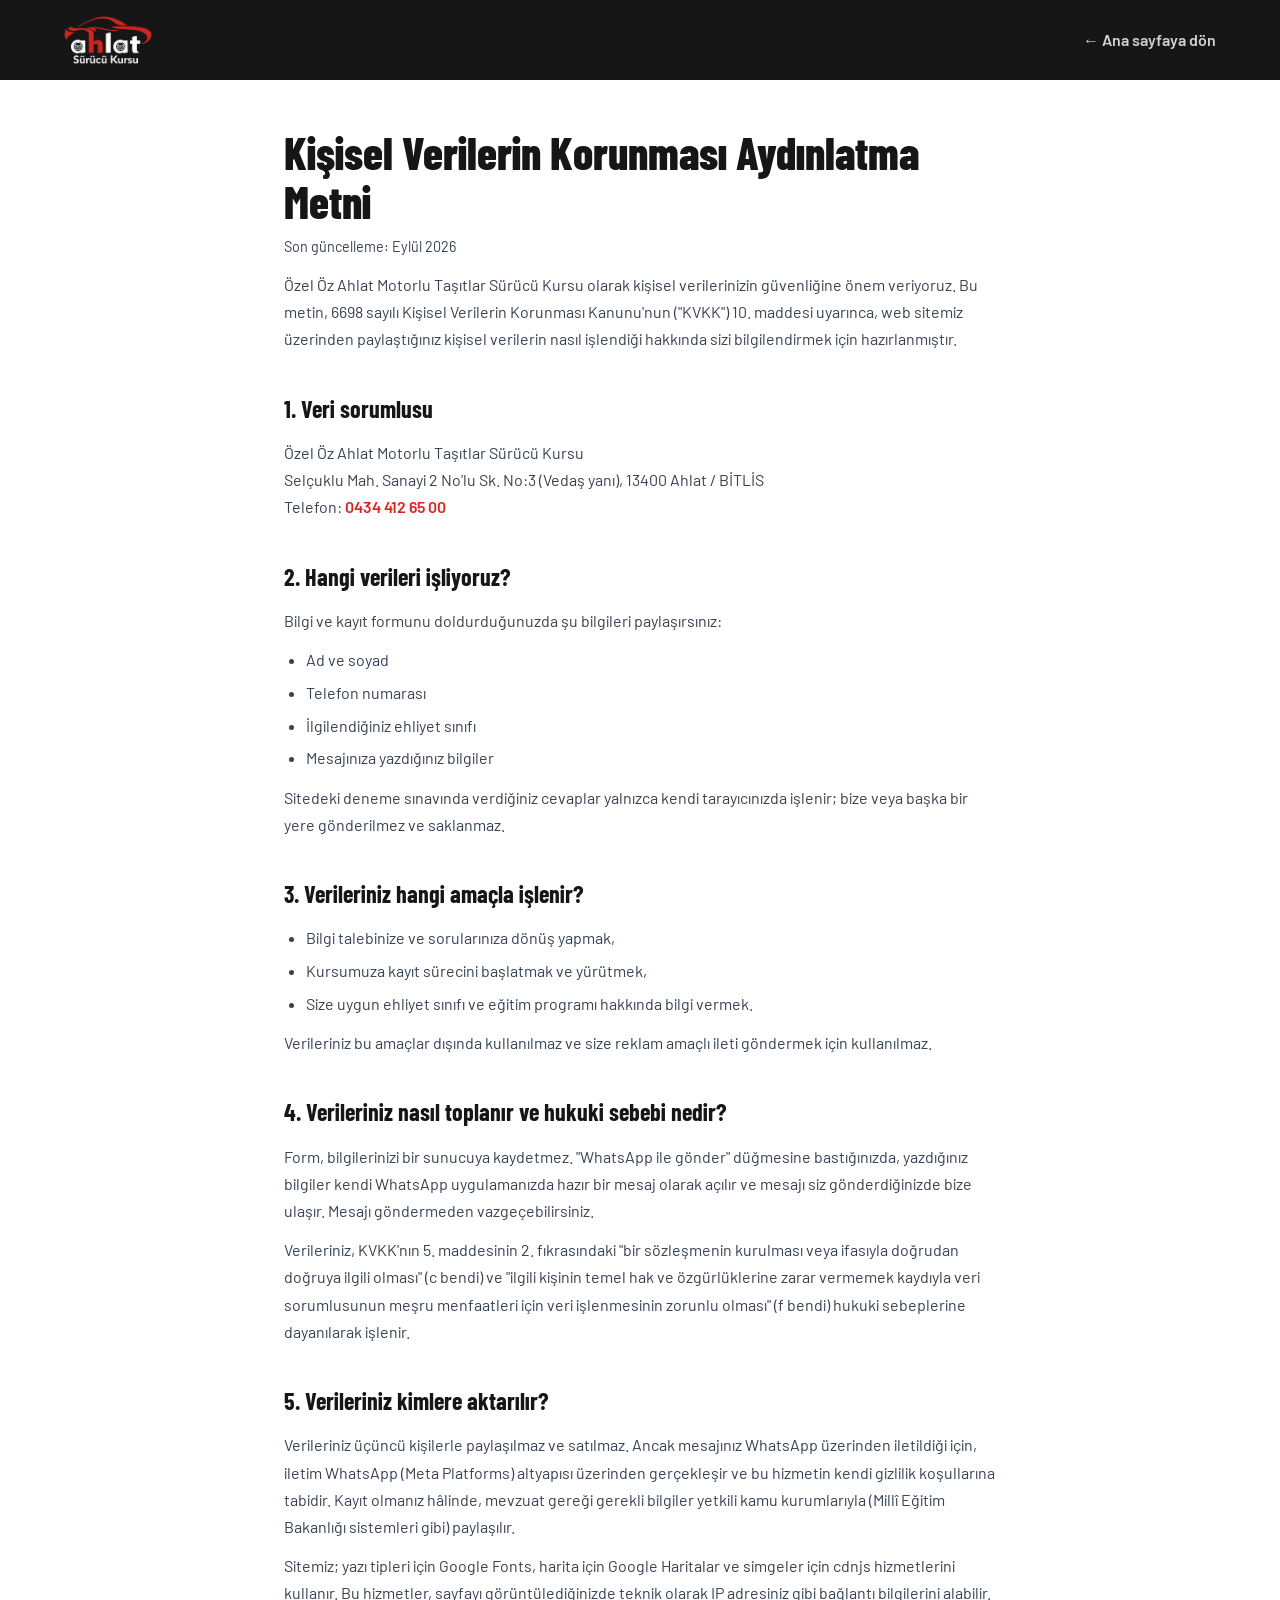
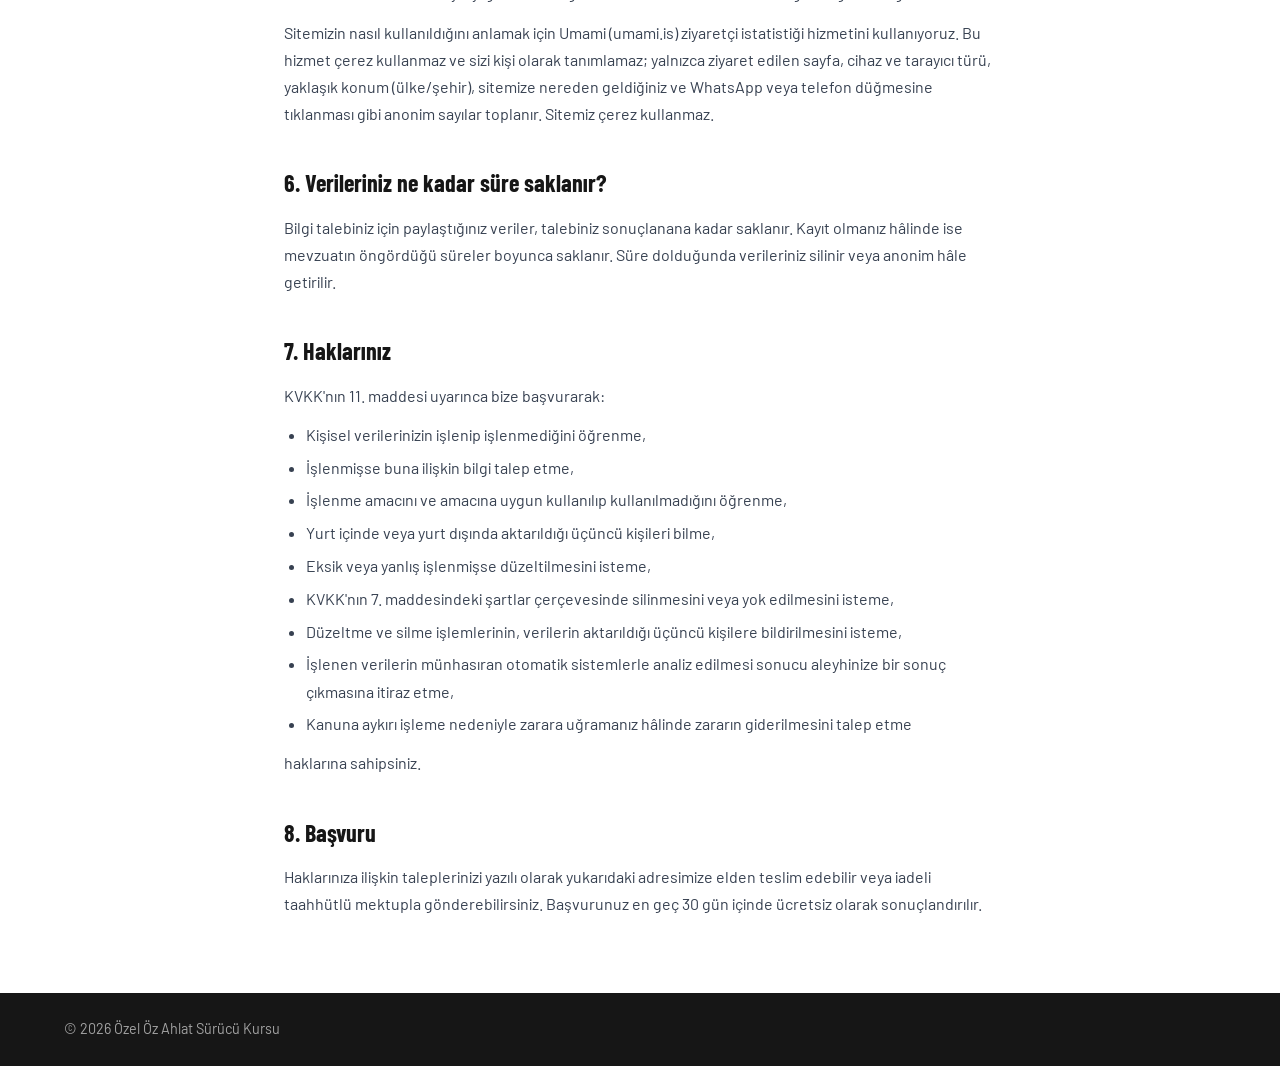
<file: gizlilik.html>
<!DOCTYPE html>
<html lang="tr">
<head>
  <meta charset="UTF-8">
  <meta name="viewport" content="width=device-width, initial-scale=1.0">
  <meta name="robots" content="noindex">
  <link rel="canonical" href="https://ozahlatsurucukursu.com/gizlilik.html">
  <title>KVKK Aydınlatma Metni | Özel Öz Ahlat Sürücü Kursu</title>
  <link rel="preconnect" href="https://fonts.googleapis.com">
  <link rel="preconnect" href="https://fonts.gstatic.com" crossorigin>
  <link href="https://fonts.googleapis.com/css2?family=Barlow+Condensed:wght@600;700;800&family=Barlow:wght@400;500;600;700&display=swap" rel="stylesheet">
  <link rel="stylesheet" href="css/style.css">
  <!-- Umami: çerezsiz ziyaretçi istatistiği; yalnızca canlı alan adında sayar -->
  <script defer src="https://cloud.umami.is/script.js" data-website-id="d7268919-b298-45bf-a15a-95220ce1ad86" data-domains="ozahlatsurucukursu.com"></script>
</head>
<body class="legal-page">

<header class="legal-header">
  <div class="container">
    <a href="index.html"><img src="images/logo-koyu.png" alt="Ahlat Sürücü Kursu" class="legal-logo" width="400" height="218"></a>
    <a href="index.html" class="legal-back">← Ana sayfaya dön</a>
  </div>
</header>

<main class="container legal">
  <h1>Kişisel Verilerin Korunması Aydınlatma Metni</h1>
  <p class="legal-updated">Son güncelleme: Eylül 2026</p>

  <p>
    Özel Öz Ahlat Motorlu Taşıtlar Sürücü Kursu olarak kişisel verilerinizin güvenliğine önem veriyoruz.
    Bu metin, 6698 sayılı Kişisel Verilerin Korunması Kanunu'nun ("KVKK") 10. maddesi uyarınca,
    web sitemiz üzerinden paylaştığınız kişisel verilerin nasıl işlendiği hakkında sizi bilgilendirmek için hazırlanmıştır.
  </p>

  <h2>1. Veri sorumlusu</h2>
  <p>
    Özel Öz Ahlat Motorlu Taşıtlar Sürücü Kursu<br>
    Selçuklu Mah. Sanayi 2 No'lu Sk. No:3 (Vedaş yanı), 13400 Ahlat / BİTLİS<br>
    Telefon: <a href="tel:+904344126500">0434 412 65 00</a>
  </p>

  <h2>2. Hangi verileri işliyoruz?</h2>
  <p>Bilgi ve kayıt formunu doldurduğunuzda şu bilgileri paylaşırsınız:</p>
  <ul>
    <li>Ad ve soyad</li>
    <li>Telefon numarası</li>
    <li>İlgilendiğiniz ehliyet sınıfı</li>
    <li>Mesajınıza yazdığınız bilgiler</li>
  </ul>
  <p>
    Sitedeki deneme sınavında verdiğiniz cevaplar yalnızca kendi tarayıcınızda işlenir; bize veya başka bir yere gönderilmez ve saklanmaz.
  </p>

  <h2>3. Verileriniz hangi amaçla işlenir?</h2>
  <ul>
    <li>Bilgi talebinize ve sorularınıza dönüş yapmak,</li>
    <li>Kursumuza kayıt sürecini başlatmak ve yürütmek,</li>
    <li>Size uygun ehliyet sınıfı ve eğitim programı hakkında bilgi vermek.</li>
  </ul>
  <p>Verileriniz bu amaçlar dışında kullanılmaz ve size reklam amaçlı ileti göndermek için kullanılmaz.</p>

  <h2>4. Verileriniz nasıl toplanır ve hukuki sebebi nedir?</h2>
  <p>
    Form, bilgilerinizi bir sunucuya kaydetmez. "WhatsApp ile gönder" düğmesine bastığınızda, yazdığınız bilgiler
    kendi WhatsApp uygulamanızda hazır bir mesaj olarak açılır ve mesajı siz gönderdiğinizde bize ulaşır.
    Mesajı göndermeden vazgeçebilirsiniz.
  </p>
  <p>
    Verileriniz, KVKK'nın 5. maddesinin 2. fıkrasındaki "bir sözleşmenin kurulması veya ifasıyla doğrudan doğruya ilgili olması"
    (c bendi) ve "ilgili kişinin temel hak ve özgürlüklerine zarar vermemek kaydıyla veri sorumlusunun meşru menfaatleri için
    veri işlenmesinin zorunlu olması" (f bendi) hukuki sebeplerine dayanılarak işlenir.
  </p>

  <h2>5. Verileriniz kimlere aktarılır?</h2>
  <p>
    Verileriniz üçüncü kişilerle paylaşılmaz ve satılmaz. Ancak mesajınız WhatsApp üzerinden iletildiği için,
    iletim WhatsApp (Meta Platforms) altyapısı üzerinden gerçekleşir ve bu hizmetin kendi gizlilik koşullarına tabidir.
    Kayıt olmanız hâlinde, mevzuat gereği gerekli bilgiler yetkili kamu kurumlarıyla (Millî Eğitim Bakanlığı sistemleri gibi) paylaşılır.
  </p>
  <p>
    Sitemiz; yazı tipleri için Google Fonts, harita için Google Haritalar ve simgeler için cdnjs hizmetlerini kullanır.
    Bu hizmetler, sayfayı görüntülediğinizde teknik olarak IP adresiniz gibi bağlantı bilgilerini alabilir.
  </p>
  <p>
    Sitemizin nasıl kullanıldığını anlamak için Umami (umami.is) ziyaretçi istatistiği hizmetini kullanıyoruz.
    Bu hizmet çerez kullanmaz ve sizi kişi olarak tanımlamaz; yalnızca ziyaret edilen sayfa, cihaz ve tarayıcı türü,
    yaklaşık konum (ülke/şehir), sitemize nereden geldiğiniz ve WhatsApp veya telefon düğmesine tıklanması gibi
    anonim sayılar toplanır. Sitemiz çerez kullanmaz.
  </p>

  <h2>6. Verileriniz ne kadar süre saklanır?</h2>
  <p>
    Bilgi talebiniz için paylaştığınız veriler, talebiniz sonuçlanana kadar saklanır. Kayıt olmanız hâlinde ise
    mevzuatın öngördüğü süreler boyunca saklanır. Süre dolduğunda verileriniz silinir veya anonim hâle getirilir.
  </p>

  <h2>7. Haklarınız</h2>
  <p>KVKK'nın 11. maddesi uyarınca bize başvurarak:</p>
  <ul>
    <li>Kişisel verilerinizin işlenip işlenmediğini öğrenme,</li>
    <li>İşlenmişse buna ilişkin bilgi talep etme,</li>
    <li>İşlenme amacını ve amacına uygun kullanılıp kullanılmadığını öğrenme,</li>
    <li>Yurt içinde veya yurt dışında aktarıldığı üçüncü kişileri bilme,</li>
    <li>Eksik veya yanlış işlenmişse düzeltilmesini isteme,</li>
    <li>KVKK'nın 7. maddesindeki şartlar çerçevesinde silinmesini veya yok edilmesini isteme,</li>
    <li>Düzeltme ve silme işlemlerinin, verilerin aktarıldığı üçüncü kişilere bildirilmesini isteme,</li>
    <li>İşlenen verilerin münhasıran otomatik sistemlerle analiz edilmesi sonucu aleyhinize bir sonuç çıkmasına itiraz etme,</li>
    <li>Kanuna aykırı işleme nedeniyle zarara uğramanız hâlinde zararın giderilmesini talep etme</li>
  </ul>
  <p>haklarına sahipsiniz.</p>

  <h2>8. Başvuru</h2>
  <p>
    Haklarınıza ilişkin taleplerinizi yazılı olarak yukarıdaki adresimize elden teslim edebilir veya iadeli taahhütlü
    mektupla gönderebilirsiniz. Başvurunuz en geç 30 gün içinde ücretsiz olarak sonuçlandırılır.
  </p>
</main>

<footer class="legal-footer">
  <div class="container">© <span id="year">2026</span> Özel Öz Ahlat Sürücü Kursu</div>
</footer>
<script>document.getElementById('year').textContent = new Date().getFullYear();</script>
</body>
</html>
</file>
<file: css/style.css>
/* =============================================
   ÖZEL ÖZ AHLAT SÜRÜCÜ KURSU – Ana Stil
   ============================================= */

/* ---------- Değişkenler & Reset ---------- */
*, *::before, *::after { box-sizing: border-box; margin: 0; padding: 0; }

:root {
  --primary:       #1A1A1A;
  --primary-dark:  #000000;
  --primary-light: #3A3A3A;
  --secondary:     #D7261E;
  --secondary-dark:#B01D16;
  --secondary-light:#FF6B5E;
  --accent:        #C62828;
  --dark:          #161616;
  --gray:          #374151;
  --gray-mid:      #6B7280;
  --gray-light:    #D1D5DB;
  --bg:            #F8FAFC;
  --bg-alt:        #F3F1EE;
  --white:         #FFFFFF;
  --success:       #16A34A;
  --danger:        #DC2626;
  --warning:       #CA8A04;

  --shadow-sm: 0 1px 3px rgba(0,0,0,.12);
  --shadow:    0 4px 16px rgba(0,0,0,.10);
  --shadow-lg: 0 12px 40px rgba(0,0,0,.16);
  --radius:    8px;
  --radius-lg: 10px;
  --transition: 0.3s ease;
  --font-head: 'Barlow Condensed', sans-serif;
  --font-body: 'Barlow', sans-serif;
}

html { scroll-behavior: smooth; }

body {
  font-family: var(--font-body);
  color: var(--gray);
  background: var(--white);
  line-height: 1.7;
  overflow-x: hidden;
}

img { max-width: 100%; display: block; }
a  { text-decoration: none; color: inherit; }
button { cursor: pointer; border: none; background: none; font-family: inherit; }
ul { list-style: none; }

/* ---------- Yardımcılar ---------- */
.container { max-width: 1200px; margin: 0 auto; padding: 0 1.5rem; }
.section    { padding: 90px 0; }
.section-alt { background: var(--bg-alt); }

.section-header {
  display: grid; grid-template-columns: 1fr 1fr; gap: 1rem 3rem; align-items: end;
  padding-bottom: 1.25rem; margin-bottom: 3rem;
  border-bottom: 1px solid var(--gray-light);
}
.section-title {
  font-family: var(--font-head);
  font-size: clamp(2.1rem, 3.6vw, 3rem);
  font-weight: 800;
  color: var(--dark);
  line-height: 1.15;
}
.section-desc { color: var(--gray-mid); max-width: 460px; }
.process-section .section-header,
.exam-section .section-header { border-bottom-color: rgba(255,255,255,.12); }
.about-text .section-header { display: block; border: 0; padding: 0; }

.btn {
  display: inline-flex; align-items: center; gap: .5rem;
  padding: .85rem 2rem; border-radius: 6px;
  font-weight: 700; font-size: 1rem;
  transition: var(--transition);
}
.btn-primary {
  background: var(--primary); color: var(--white);
}
.btn-primary:hover { background: var(--primary-light); }

.btn-secondary {
  background: var(--secondary); color: var(--white);
}
.btn-secondary:hover { background: var(--secondary-dark); }

.btn-outline {
  background: transparent; color: var(--white);
  border: 2px solid rgba(255,255,255,.6);
}
.btn-outline:hover { background: rgba(255,255,255,.1); border-color: var(--white); }

.btn-danger { background: var(--danger); color: var(--white); }
.btn-danger:hover { background: #b91c1c; }
.btn-success { background: var(--success); color: var(--white); }
.btn-success:hover { background: #15803d; }

/* ============================================================
   NAVBAR
   ============================================================ */
.navbar {
  position: fixed; top: 0; left: 0; right: 0; z-index: 1000;
  padding: 1.1rem 0;
  transition: background .35s ease, box-shadow .35s ease, padding .35s ease;
}
.navbar.scrolled {
  background: var(--dark);
  box-shadow: 0 2px 20px rgba(0,0,0,.3);
  padding: .7rem 0;
}
.nav-inner {
  display: flex; align-items: center; justify-content: space-between; gap: 1.5rem;
}
.nav-logo { display: flex; align-items: center; gap: .75rem; }
.nav-logo-img {
  height: 52px;
  width: auto;
  display: block;
  filter: drop-shadow(0 2px 8px rgba(0,0,0,.4));
  transition: var(--transition);
}
.nav-logo:hover .nav-logo-img { transform: scale(1.04); }

.nav-menu {
  display: flex; align-items: center; gap: .25rem;
  flex: 1; justify-content: center;
}
.nav-link {
  color: rgba(255,255,255,.8); font-weight: 600; font-size: .9rem;
  padding: .5rem .85rem; border-radius: 8px;
  transition: var(--transition);
}
.nav-link:hover, .nav-link.active {
  color: var(--white);
  background: rgba(215,38,30,.15);
}
.nav-link.active { color: var(--secondary-light); }

.nav-actions { display: flex; align-items: center; gap: .75rem; }
.nav-phone {
  display: flex; align-items: center; gap: .5rem;
  background: var(--secondary); color: var(--white);
  padding: .55rem 1.2rem; border-radius: 6px;
  font-weight: 700; font-size: .9rem;
  transition: var(--transition);
}
.nav-phone:hover { background: var(--secondary-dark); }

/* Hamburger */
.hamburger {
  display: none; flex-direction: column; gap: 5px;
  width: 40px; height: 40px;
  align-items: center; justify-content: center;
  border-radius: 8px; background: rgba(255,255,255,.1);
  transition: var(--transition);
}
.hamburger span {
  display: block; width: 22px; height: 2px;
  background: var(--white); border-radius: 2px;
  transition: var(--transition);
}
.hamburger.open span:nth-child(1) { transform: rotate(45deg) translate(5px,5px); }
.hamburger.open span:nth-child(2) { opacity: 0; }
.hamburger.open span:nth-child(3) { transform: rotate(-45deg) translate(5px,-5px); }

/* ============================================================
   HERO
   ============================================================ */
.hero {
  position: relative; min-height: 100vh;
  display: flex; align-items: flex-end;
  padding: 8rem 0 5rem;
  background:
    linear-gradient(90deg, rgba(0,0,0,.82) 0%, rgba(0,0,0,.55) 45%, rgba(0,0,0,.1) 100%),
    url('../images/araba-sinav.png') center 40% / cover no-repeat;
  background-color: var(--dark);
}

.hero-content { position: relative; max-width: 760px; }

.hero-kicker {
  color: rgba(255,255,255,.75);
  font-size: .9rem; font-weight: 700;
  margin-bottom: 1rem;
  padding-left: .85rem;
  border-left: 3px solid var(--secondary);
}

.hero-title {
  font-family: var(--font-head);
  font-size: clamp(2.8rem, 6vw, 4.6rem);
  font-weight: 800; color: var(--white);
  line-height: 1.02; margin-bottom: 1.25rem;
}

.hero-desc {
  color: rgba(255,255,255,.8);
  font-size: 1.1rem; max-width: 500px;
  margin-bottom: 2rem;
}

.hero-classes { color: var(--white); font-weight: 700; margin: -1rem 0 2rem; }
.hero-actions { display: flex; flex-wrap: wrap; gap: 1rem; }
.hero-actions .btn-secondary { font-size: 1.1rem; }


/* ============================================================
   HAKKIMIZDA
   ============================================================ */
.about-grid {
  display: grid; grid-template-columns: 1fr 1fr; gap: 4rem; align-items: center;
}
.about-visual { position: relative; }
.about-img-wrap {
  border-radius: var(--radius-lg); overflow: hidden;
  aspect-ratio: 4/3;
}
.about-real-img {
  width: 100%; height: 100%;
  object-fit: cover;
  display: block;
  transition: transform .5s ease;
}

/* Görsel yüklenemediğinde fallback arka plan */
.about-img-fallback {
  background: linear-gradient(135deg, var(--primary) 0%, var(--primary-dark) 100%);
  display: flex; align-items: center; justify-content: center;
}
.about-img-fallback::after {
  content: '🏫';
  font-size: 6rem;
  opacity: .4;
}

/* Logo fallback stilleri */
.nav-logo-icon {
  width: 42px; height: 42px;
  background: var(--secondary); border-radius: 10px;
  display: flex; align-items: center; justify-content: center;
  font-size: 1.3rem; flex-shrink: 0;
}
.nav-logo-text { display: flex; flex-direction: column; }
.nav-logo-name { font-family: var(--font-head); font-weight: 800; font-size: .95rem; color: var(--white); line-height: 1.1; }
.nav-logo-sub  { font-size: .7rem; color: var(--secondary); font-weight: 600; letter-spacing: 1px; }

.footer-logo-icon { width: 44px; height: 44px; background: var(--secondary); border-radius: 10px; display: flex; align-items: center; justify-content: center; font-size: 1.3rem; }
.footer-brand-name { font-family: var(--font-head); font-weight: 800; font-size: 1.1rem; color: var(--white); }
.footer-brand-sub  { font-size: .7rem; color: var(--secondary-light); }
.about-badge-float {
  position: absolute; bottom: 1.5rem; right: -1.5rem;
  background: var(--secondary);
  padding: 1rem 1.5rem; border-radius: var(--radius);
  box-shadow: var(--shadow-lg);
  text-align: center;
}
.about-badge-num  { font-family: var(--font-head); font-size: 2.4rem; line-height: 1; font-weight: 900; color: var(--white); }
.about-badge-text { font-size: .8rem; font-weight: 700; color: var(--white); }

.about-text p { color: var(--gray-mid); margin-bottom: 1.25rem; }

.about-features { display: flex; flex-direction: column; gap: .75rem; margin: 1.5rem 0 2rem; }
.about-feature {
  display: flex; align-items: center; gap: .75rem;
  font-weight: 600; color: var(--dark);
}
.about-feature i { color: var(--secondary); font-size: 1.1rem; }

/* ============================================================
   EHLİYET SINIFLARI
   ============================================================ */
.class-cards { display: grid; grid-template-columns: repeat(4, 1fr); gap: 1.25rem; }
.class-card {
  display: flex; flex-direction: column;
  background: var(--white); border: 1px solid var(--gray-light);
  border-radius: var(--radius); padding: 1.5rem;
}
.class-card .class-code { align-self: flex-start; margin-bottom: 1rem; }
.class-card-title { font-family: var(--font-head); font-weight: 800; font-size: 1.5rem; color: var(--dark); line-height: 1.1; }
.class-card-sub { color: var(--secondary); font-weight: 700; margin-bottom: .6rem; }
.class-card-desc { color: var(--gray-mid); font-size: .95rem; }
.section-cta { margin-top: 2rem; }
.class-code {
  display: inline-block; min-width: 3.2rem; text-align: center;
  font-family: var(--font-head); font-weight: 800; font-size: 1.6rem; line-height: 1;
  color: var(--white); background: var(--dark);
  padding: .35rem .6rem; border-radius: 4px;
}

/* ============================================================
   SÜREÇ ADIMLARI
   ============================================================ */
.process-section { background: var(--dark); }
.process-section .section-title { color: var(--white); }
.process-section .section-desc  { color: rgba(255,255,255,.55); }

.process-list {
  list-style: none; counter-reset: step;
  display: grid; grid-template-columns: repeat(3, 1fr); gap: 2.5rem 3rem;
}
.process-list li { counter-increment: step; }
.process-list li::before {
  content: counter(step, decimal-leading-zero);
  display: block; margin-bottom: .5rem;
  font-family: var(--font-head); font-weight: 800; font-size: 2.6rem; line-height: 1;
  color: var(--secondary-light);
}
.process-list h3 { font-family: var(--font-head); font-weight: 700; font-size: 1.35rem; color: var(--white); margin-bottom: .3rem; }
.process-list p  { color: rgba(255,255,255,.6); font-size: .95rem; }

/* ============================================================
   NEDEN BİZ
   ============================================================ */
.reasons-lead { font-size: 1.15rem; font-weight: 600; color: var(--dark); max-width: 760px; margin: -1.25rem 0 1.75rem; }
.reasons { display: grid; grid-template-columns: repeat(3, 1fr); gap: 0 3rem; }
.reason { padding: 1.5rem 0; border-top: 1px solid var(--gray-light); }
.reason h4 { font-family: var(--font-head); font-weight: 700; font-size: 1.35rem; color: var(--dark); margin-bottom: .35rem; }
.reason p  { color: var(--gray-mid); font-size: .95rem; }

/* ============================================================
   SINAV BÖLÜMÜ
   ============================================================ */
.exam-section { background: var(--dark); }
.exam-section .section-title { color: var(--white); }
.exam-section .section-desc  { color: rgba(255,255,255,.5); }

/* Sınav Ana Sayfası */
.exam-start {
  display: grid; grid-template-columns: 1.4fr auto auto; gap: 2.5rem; align-items: center;
  padding: 2rem 2.25rem; margin-bottom: 2rem;
  border: 1px solid rgba(255,255,255,.14); border-radius: var(--radius-lg);
}
.exam-start-title { font-family: var(--font-head); font-weight: 800; font-size: 1.8rem; color: var(--white); margin-bottom: .25rem; }
.exam-start-desc  { color: rgba(255,255,255,.6); font-size: .95rem; max-width: 420px; }
.exam-facts { display: flex; gap: 2rem; }
.exam-facts dt { font-size: .75rem; font-weight: 700; letter-spacing: 1px; text-transform: uppercase; color: rgba(255,255,255,.5); }
.exam-facts dd { font-family: var(--font-head); font-weight: 800; font-size: 1.9rem; color: var(--white); line-height: 1.1; }

/* Ehlio uygulama kutusu */
.app-promo {
  display: grid; grid-template-columns: 1fr 240px; gap: 3rem; align-items: center;
  padding: 2.5rem 2.25rem 0; overflow: hidden;
  background: #0f1e46; border-radius: var(--radius-lg);
}
.app-promo-text { padding-bottom: 2.5rem; }
.app-promo-brand { display: flex; align-items: center; gap: .75rem; margin-bottom: 1rem; }
.app-promo-brand img { width: 48px; height: 48px; border-radius: 12px; }
.app-promo-brand span { font-family: var(--font-head); font-weight: 800; font-size: 1.5rem; color: var(--white); }
.app-promo-title { font-family: var(--font-head); font-weight: 800; font-size: clamp(1.7rem, 3vw, 2.3rem); color: var(--white); line-height: 1.1; margin-bottom: 1rem; }
.app-promo-p { color: rgba(255,255,255,.78); margin-bottom: .75rem; }
.app-promo-chips { display: flex; flex-wrap: wrap; gap: .5rem; margin: 1.25rem 0 1.5rem; }
.app-promo-chips li {
  font-size: .85rem; font-weight: 700; color: var(--white);
  padding: .35rem .8rem; border: 1px solid rgba(255,255,255,.25); border-radius: 999px;
}
.app-promo-shot { width: 100%; height: auto; align-self: end; border-radius: 12px 12px 0 0; }

/* Quiz Arayüzü */
#exam-quiz { display: none; }

.quiz-header {
  display: flex; justify-content: space-between; align-items: center;
  background: rgba(255,255,255,.05); border-radius: var(--radius-lg);
  padding: 1rem 1.5rem; margin-bottom: 1.5rem; flex-wrap: wrap; gap: 1rem;
}
.quiz-meta { display: flex; align-items: center; gap: 1rem; flex-wrap: wrap; }
#exam-category-tag {
  background: rgba(215,38,30,.2); color: var(--secondary-light);
  font-size: .8rem; font-weight: 700; padding: .3rem .75rem; border-radius: 50px;
}
#exam-question-num { color: rgba(255,255,255,.7); font-size: .9rem; font-weight: 600; }

#timer-row { display: flex; align-items: center; gap: .5rem; }
.exam-timer {
  font-family: var(--font-head); font-size: 1.5rem; font-weight: 800;
  color: var(--white); background: rgba(255,255,255,.08);
  padding: .35rem 1rem; border-radius: 10px;
  min-width: 90px; text-align: center;
  transition: color .3s, background .3s;
}
.exam-timer.warning { color: var(--warning); background: rgba(202,138,4,.15); }
.exam-timer.danger  { color: var(--danger);  background: rgba(220,38,38,.2); animation: pulse 1s infinite; }
@keyframes pulse { 0%,100%{opacity:1} 50%{opacity:.6} }

.progress-wrap {
  height: 6px; background: rgba(255,255,255,.1);
  border-radius: 3px; overflow: hidden; margin-bottom: 2rem;
}
#exam-progress-bar {
  height: 100%; background: var(--secondary);
  border-radius: 3px; transition: width .4s ease;
}

.quiz-body {
  background: rgba(255,255,255,.04);
  border: 1px solid rgba(255,255,255,.08);
  border-radius: var(--radius-lg);
  padding: 2.5rem; margin-bottom: 1.5rem;
}
.exam-question-img {
  display: block; max-width: 220px; max-height: 260px; width: auto; height: auto;
  margin: 0 0 1.5rem; padding: .75rem; background: var(--white); border-radius: var(--radius);
}
.exam-question-img.is-scene {
  max-width: 640px; max-height: none; width: 100%; padding: 0; background: none;
}
.exam-question-video {
  display: block; width: 100%; max-width: 640px; aspect-ratio: 16 / 9;
  margin: 0 0 1.5rem; background: #000; border-radius: var(--radius);
}
#exam-question-text {
  font-family: var(--font-body); font-size: 1.25rem; font-weight: 600;
  color: var(--white); line-height: 1.5; margin-bottom: 2rem;
}
#exam-options { display: flex; flex-direction: column; gap: .75rem; }

.exam-option {
  display: flex; align-items: center; gap: 1rem;
  background: rgba(255,255,255,.05);
  border: 1.5px solid rgba(255,255,255,.1);
  color: rgba(255,255,255,.85); width: 100%;
  padding: .9rem 1.25rem; border-radius: var(--radius);
  font-size: 1rem; text-align: left;
  transition: var(--transition);
}
.exam-option:hover:not(:disabled) { background: rgba(255,255,255,.1); border-color: rgba(255,255,255,.35); color: var(--white); }
.exam-option.selected { background: rgba(215,38,30,.22); border-color: var(--secondary-light); color: var(--white); }
.exam-option.correct  { background: rgba(22,163,74,.25); border-color: #16a34a; color: #4ade80; }
.exam-option.wrong    { background: rgba(220,38,38,.25);  border-color: #dc2626; color: #f87171; }

.opt-letter {
  width: 32px; height: 32px; flex-shrink: 0;
  background: rgba(255,255,255,.08); border-radius: 8px;
  display: flex; align-items: center; justify-content: center;
  font-family: var(--font-head); font-weight: 800; font-size: .9rem;
}
.exam-option.correct .opt-letter { background: #16a34a; color: #fff; }
.exam-option.wrong   .opt-letter { background: #dc2626; color: #fff; }
.exam-option.selected .opt-letter { background: var(--secondary); color: #fff; }

#exam-explanation {
  display: none;
  background: rgba(215,38,30,.1); border: 1px solid rgba(215,38,30,.3);
  color: rgba(255,255,255,.8); border-radius: var(--radius);
  padding: 1rem 1.25rem; margin-top: 1.25rem; font-size: .92rem;
}

.quiz-footer {
  display: flex; justify-content: space-between; align-items: center; gap: 1rem;
}
#btn-prev, #btn-next {
  padding: .75rem 1.75rem; border-radius: 6px;
  font-weight: 700; font-size: .95rem;
  transition: var(--transition);
}
#btn-prev { background: rgba(255,255,255,.1); color: var(--white); }
#btn-prev:hover:not(:disabled) { background: rgba(255,255,255,.2); }
#btn-prev:disabled { opacity: .4; cursor: not-allowed; }
#btn-next { background: var(--secondary); color: var(--white); }
#btn-next:hover { background: var(--secondary-dark); }
#btn-next.finish-btn { background: var(--success); color: var(--white); }
#btn-cancel-exam {
  color: rgba(255,255,255,.4); font-size: .85rem;
  transition: var(--transition);
}
#btn-cancel-exam:hover { color: var(--danger); }

/* Sonuç Sayfası */
#exam-results { display: none; }

.results-card {
  background: rgba(255,255,255,.04);
  border: 1px solid rgba(255,255,255,.08);
  border-radius: var(--radius-lg); padding: 3rem 2rem;
  text-align: center; max-width: 700px; margin: 0 auto;
}
.score-circle-wrap { display: flex; justify-content: center; margin-bottom: 2rem; }
#score-circle {
  --pct: 0; --color: #22c55e;
  width: 160px; height: 160px;
  border-radius: 50%;
  background: radial-gradient(closest-side, #202020 82%, transparent 83%), conic-gradient(var(--color) calc(var(--pct) * 1%), rgba(255,255,255,.1) 0%);
  display: flex; flex-direction: column; align-items: center; justify-content: center;
  box-shadow: 0 0 0 8px rgba(255,255,255,.04);
}
#result-score { font-family: var(--font-head); font-size: 2.2rem; font-weight: 900; color: var(--white); }
#result-pct   { font-family: var(--font-head); font-size: 1rem; font-weight: 700; color: rgba(255,255,255,.5); }

.result-badge {
  display: inline-block; padding: .5rem 2rem; border-radius: 50px;
  font-family: var(--font-head); font-weight: 800; font-size: 1rem;
  margin-bottom: 1.5rem;
}
.result-badge.pass { background: rgba(22,163,74,.2); color: #4ade80; border: 1px solid #16a34a; }
.result-badge.fail { background: rgba(220,38,38,.2);  color: #f87171; border: 1px solid #dc2626; }

.result-meta {
  display: flex; justify-content: center; gap: 2rem; flex-wrap: wrap;
  margin-bottom: 2rem; color: rgba(255,255,255,.5); font-size: .9rem;
}
.result-meta span { display: flex; align-items: center; gap: .4rem; }

.result-categories-title {
  font-family: var(--font-head); font-weight: 700; color: rgba(255,255,255,.7);
  margin-bottom: 1rem; text-align: left;
}
.result-cat-item {
  display: grid; grid-template-columns: 1fr 2fr auto;
  align-items: center; gap: .75rem; margin-bottom: .75rem;
}
.result-cat-name  { color: rgba(255,255,255,.7); font-size: .88rem; text-align: left; }
.result-cat-bar-wrap { height: 8px; background: rgba(255,255,255,.1); border-radius: 4px; overflow: hidden; }
.result-cat-bar   { height: 100%; border-radius: 4px; transition: width .8s ease; }
.result-cat-score { color: rgba(255,255,255,.5); font-size: .8rem; white-space: nowrap; }

.results-app { color: rgba(255,255,255,.65); font-size: .95rem; margin-top: 2rem; }
.results-app a { color: var(--secondary-light); font-weight: 700; text-decoration: underline; }
.results-actions { display: flex; justify-content: center; gap: 1rem; flex-wrap: wrap; margin-top: 2rem; }
#btn-retry     { background: var(--secondary); color: var(--white); padding: .85rem 2rem; border-radius: 6px; font-weight: 700; transition: var(--transition); }
#btn-retry:hover { background: var(--secondary-dark); }
#btn-back-menu { background: rgba(255,255,255,.1); color: var(--white); padding: .85rem 2rem; border-radius: 6px; font-weight: 700; transition: var(--transition); }
#btn-back-menu:hover { background: rgba(255,255,255,.2); }

/* ============================================================
   GALERİ
   ============================================================ */
.gallery-grid {
  display: grid;
  grid-template-columns: repeat(3, 1fr);
  grid-template-rows: auto;
  gap: 1rem;
}
.gallery-item {
  border-radius: var(--radius);
  overflow: hidden;
  cursor: pointer;
  position: relative;
  aspect-ratio: 4/3;
  background: var(--dark);
  transition: transform .35s ease, box-shadow .35s ease;
}
.gallery-item:nth-child(1) { grid-column: span 2; aspect-ratio: 16/9; }
.gallery-item:nth-child(4) { grid-column: span 2; aspect-ratio: 16/9; }

.gallery-img {
  width: 100%; height: 100%;
  object-fit: cover; display: block;
  transition: transform .5s ease, filter .35s ease;
}
.gallery-item:hover .gallery-img { filter: brightness(1.08); }

.gallery-caption {
  position: absolute; bottom: 0; left: 0; right: 0;
  background: linear-gradient(transparent, rgba(0,0,0,.75));
  color: var(--white); padding: 2.5rem 1rem .85rem;
  font-weight: 600; font-size: .9rem; opacity: 0;
  transition: opacity .35s ease;
}
.gallery-item:hover .gallery-caption { opacity: 1; }

/* Lightbox */
#lightbox-overlay {
  display: none; position: fixed; inset: 0; z-index: 9999;
  background: rgba(0,0,0,.92);
  align-items: center; justify-content: center;
  flex-direction: column; gap: 1rem;
}
#lightbox-overlay.active { display: flex; }
#lightbox-close {
  position: absolute; top: 1.5rem; right: 1.5rem;
  width: 44px; height: 44px;
  background: rgba(255,255,255,.1); border-radius: 50%;
  display: flex; align-items: center; justify-content: center;
  color: var(--white); font-size: 1.3rem;
  transition: var(--transition);
}
#lightbox-close:hover { background: var(--danger); }
#lightbox-img { max-width: 90vw; max-height: 80vh; border-radius: var(--radius); }
.lightbox-nav {
  position: absolute; top: 50%; transform: translateY(-50%);
  width: 48px; height: 48px; border-radius: 50%;
  background: rgba(255,255,255,.12); color: var(--white); font-size: 1.2rem;
  display: flex; align-items: center; justify-content: center;
}
.lightbox-nav:hover { background: rgba(255,255,255,.25); }
#lightbox-prev { left: 1rem; }
#lightbox-next { right: 1rem; }
#lightbox-caption { color: rgba(255,255,255,.7); font-size: .9rem; }

/* ============================================================
   YORUMLAR
   ============================================================ */
.reviews-link { display: inline-block; margin-top: .4rem; padding: .3rem 0; font-weight: 700; color: var(--secondary); }
.reviews-link:hover { color: var(--secondary-dark); }
.reviews { display: grid; grid-template-columns: repeat(4, 1fr); gap: 1.25rem; }
.review {
  display: flex; flex-direction: column; margin: 0;
  padding: 1.5rem; background: var(--white);
  border: 1px solid var(--gray-light); border-top: 3px solid var(--secondary);
  border-radius: var(--radius);
}
.review-stars { color: var(--secondary); letter-spacing: 2px; margin-bottom: .75rem; }
.review blockquote { margin: 0 0 1.25rem; color: var(--dark); font-size: 1.02rem; line-height: 1.6; flex: 1; }
.review figcaption { display: flex; flex-direction: column; font-size: .9rem; }
.review figcaption strong { color: var(--dark); }
.review figcaption span { color: var(--gray-mid); font-size: .82rem; }

/* ============================================================
   KAYIT ÇAĞRISI + EVRAKLAR
   ============================================================ */
.cta-section { background: var(--secondary); color: var(--white); }
.cta-grid { display: grid; grid-template-columns: 1.2fr 1fr; gap: 3rem; align-items: center; }
.cta-text .section-title { color: var(--white); margin-bottom: 1rem; }
.cta-text p { color: rgba(255,255,255,.9); margin-bottom: .9rem; max-width: 560px; }
.cta-actions { display: flex; flex-wrap: wrap; gap: 1rem; margin-top: 1.5rem; }
.btn-light { background: var(--white); color: var(--secondary-dark); }
.btn-light:hover { background: #f3f3f3; }
.cta-section .btn-outline { border-color: rgba(255,255,255,.85); }
.docs-card { background: var(--white); color: var(--dark); border-radius: var(--radius-lg); padding: 2rem; }
.docs-title { font-family: var(--font-head); font-weight: 800; font-size: 1.6rem; line-height: 1.1; margin-bottom: 1.25rem; }
.docs-list { display: grid; gap: .25rem; margin-bottom: 1.25rem; }
.docs-list li {
  display: flex; align-items: center; gap: .9rem;
  padding: .8rem 0; border-bottom: 1px solid var(--gray-light);
  font-weight: 600; font-size: 1.05rem;
}
.docs-list li:last-child { border-bottom: 0; }
.docs-list i {
  width: 40px; height: 40px; flex-shrink: 0; border-radius: 8px;
  display: flex; align-items: center; justify-content: center;
  background: rgba(215,38,30,.1); color: var(--secondary);
}
.docs-note { color: var(--gray-mid); font-size: .88rem; line-height: 1.6; }
.process-list p a { color: var(--secondary-light); text-decoration: underline; }

/* ============================================================
   SSS
   ============================================================ */
.faq-list { max-width: 800px; margin: 0 auto; display: flex; flex-direction: column; gap: .75rem; }
.faq-item {
  background: var(--white); border-radius: var(--radius);
  border: 1px solid var(--gray-light); overflow: hidden;
  transition: var(--transition);
}
.faq-item.open { border-color: var(--primary); }
.faq-question {
  display: flex; justify-content: space-between; align-items: center;
  padding: 1.25rem 1.5rem; width: 100%;
  font-weight: 700; color: var(--dark); text-align: left;
  gap: 1rem; transition: var(--transition);
}
.faq-question:hover { color: var(--primary); }
.faq-item.open .faq-question { color: var(--primary); }
.faq-icon { font-size: 1.2rem; color: var(--gray-mid); flex-shrink: 0; transition: var(--transition); }
.faq-item.open .faq-icon { transform: rotate(45deg); color: var(--primary); }
.faq-answer { max-height: 0; overflow: hidden; transition: max-height .4s ease; }
.faq-answer-inner { padding: 0 1.5rem 1.25rem; color: var(--gray-mid); line-height: 1.7; }

/* ============================================================
   İLETİŞİM
   ============================================================ */
.contact-grid { display: grid; grid-template-columns: 1fr 1fr; gap: 3rem; }

.contact-info { display: flex; flex-direction: column; gap: 2rem; }
.contact-card {
  display: flex; gap: 1.25rem; align-items: flex-start;
}
.contact-icon {
  width: 52px; height: 52px; flex-shrink: 0;
  background: rgba(26,26,26,.08);
  border-radius: 14px;
  display: flex; align-items: center; justify-content: center;
  font-size: 1.3rem; color: var(--primary);
}
.contact-label { font-size: .8rem; font-weight: 700; color: var(--gray-mid); text-transform: uppercase; letter-spacing: 1px; margin-bottom: .3rem; }
.contact-value { font-weight: 700; color: var(--dark); font-size: 1rem; }
.contact-value a { color: var(--primary); transition: var(--transition); }
.contact-value a:hover { color: var(--secondary); }

.social-links { display: flex; gap: .75rem; margin-top: .5rem; }
.social-link {
  width: 40px; height: 40px; border-radius: 10px;
  background: rgba(26,26,26,.08);
  display: flex; align-items: center; justify-content: center;
  color: var(--primary); font-size: 1.1rem;
  transition: var(--transition);
}
.social-link:hover { background: var(--primary); color: var(--white); }

.map-wrap {
  border-radius: var(--radius-lg); overflow: hidden;
  box-shadow: var(--shadow); margin-top: 1.5rem;
  border: 1px solid var(--gray-light);
}
.map-wrap iframe { display: block; }
.contact-actions { display: flex; flex-wrap: wrap; gap: .75rem; margin-top: 1rem; }
.map-link {
  display: inline-flex; align-items: center; gap: .5rem;
  margin-top: .75rem; padding: .5rem 0;
  font-weight: 700; color: var(--secondary);
}
.map-link:hover { color: var(--secondary-dark); }

/* Form */
.contact-form-card {
  background: var(--white); border-radius: var(--radius-lg);
  padding: 2.5rem; box-shadow: var(--shadow); border: 1px solid var(--gray-light);
}
.form-title { font-family: var(--font-head); font-weight: 800; font-size: 1.4rem; color: var(--dark); margin-bottom: 1.75rem; }
.form-group { margin-bottom: 1.25rem; }
.form-label { display: block; font-weight: 600; color: var(--dark); margin-bottom: .5rem; font-size: .9rem; }
.form-input, .form-select, .form-textarea {
  width: 100%; padding: .85rem 1rem;
  border: 1.5px solid var(--gray-light); border-radius: var(--radius);
  font-family: inherit; font-size: 1rem; color: var(--dark);
  background: var(--bg);
  transition: border-color .3s;
}
.form-input:focus, .form-select:focus, .form-textarea:focus {
  outline: none; border-color: var(--primary);
  background: var(--white);
}
.form-textarea { resize: vertical; min-height: 110px; }
.form-row { display: grid; grid-template-columns: 1fr 1fr; gap: 1rem; }

.form-intro { color: var(--gray-mid); font-size: .95rem; margin: -1rem 0 1.5rem; }
#form-error {
  display: none;
  background: rgba(220,38,38,.08); border: 1px solid var(--danger);
  color: #b91c1c; border-radius: var(--radius);
  padding: .85rem 1.1rem; margin-bottom: 1rem; font-weight: 600;
}
.form-input.invalid { border-color: var(--danger); }
.form-kvkk { color: var(--gray-mid); font-size: .85rem; margin-top: 1rem; line-height: 1.6; }
.form-kvkk a { color: var(--dark); font-weight: 700; text-decoration: underline; }
@keyframes slideIn { from { opacity:0; transform:translateY(-10px); } to { opacity:1; transform:none; } }

/* ============================================================
   FOOTER
   ============================================================ */
.footer {
  background: var(--dark); color: rgba(255,255,255,.6);
  padding: 4rem 0 0;
}
.footer-grid {
  display: grid; grid-template-columns: 2fr 1fr 1fr 1fr; gap: 3rem;
  padding-bottom: 3rem;
}
.footer-logo-wrap { margin-bottom: 1rem; }
.footer-logo-img {
  height: 64px; width: auto;
}
.footer-name { font-family: var(--font-head); font-weight: 700; font-size: 1.2rem; color: var(--white); margin-bottom: .4rem; }
.footer-tagline { font-size: .85rem; font-weight: 700; color: rgba(255,255,255,.8); line-height: 1.7; margin-bottom: 1.25rem; }
.footer-about { font-size: .9rem; line-height: 1.8; margin-bottom: 1.5rem; }
.footer-social { display: flex; gap: .6rem; }
.footer-social a {
  width: 38px; height: 38px; border-radius: 10px;
  background: rgba(255,255,255,.06);
  display: flex; align-items: center; justify-content: center;
  color: rgba(255,255,255,.6); font-size: 1rem;
  transition: var(--transition);
}
.footer-social a:hover { background: var(--secondary); color: var(--white); }

.footer-col h4 {
  font-family: var(--font-head); font-weight: 700; color: var(--white);
  margin-bottom: 1.25rem; font-size: .95rem;
}
.footer-links { display: flex; flex-direction: column; gap: .6rem; }
.footer-links a {
  color: rgba(255,255,255,.55); font-size: .9rem;
  transition: var(--transition);
  display: flex; align-items: center; gap: .4rem;
}
.footer-links a:hover { color: var(--secondary-light); }
.footer-links a::before { content: '›'; }

.footer-contact-list { display: flex; flex-direction: column; gap: .75rem; }
.footer-contact-item {
  display: flex; gap: .6rem; font-size: .88rem; align-items: flex-start;
}
.footer-contact-item i { color: var(--secondary-light); margin-top: 2px; flex-shrink: 0; }

.footer-bottom {
  border-top: 1px solid rgba(255,255,255,.06);
  padding: 1.5rem 0;
  display: flex; justify-content: space-between; align-items: center;
  flex-wrap: wrap; gap: 1rem;
  font-size: .85rem;
}
.footer-bottom-links { display: flex; gap: 1.5rem; }
.footer-bottom-links a:hover { color: var(--secondary-light); }

/* ============================================================
   YARDIMCI ELEMENTLER
   ============================================================ */
/* WhatsApp butonu */
.whatsapp-float {
  position: fixed; bottom: 2rem; right: 1.5rem; z-index: 900;
  width: 56px; height: 56px; border-radius: 50%;
  background: #25D366;
  display: flex; align-items: center; justify-content: center;
  color: var(--white); font-size: 1.6rem;
  box-shadow: 0 4px 16px rgba(37,211,102,.4);
  transition: var(--transition);
}
.whatsapp-float:hover { transform: scale(1.1); box-shadow: 0 8px 24px rgba(37,211,102,.5); }
.whatsapp-tooltip {
  position: absolute; right: 70px; top: 50%; transform: translateY(-50%);
  background: var(--dark); color: var(--white);
  padding: .4rem .85rem; border-radius: 6px;
  font-size: .82rem; white-space: nowrap; font-weight: 600;
  opacity: 0; transition: var(--transition); pointer-events: none;
}
.whatsapp-float:hover .whatsapp-tooltip { opacity: 1; }

/* Yukarı git */
#back-to-top {
  position: fixed; bottom: 5.5rem; right: 1.5rem; z-index: 900;
  width: 44px; height: 44px; border-radius: 50%;
  background: var(--primary); color: var(--white);
  display: flex; align-items: center; justify-content: center;
  font-size: 1.1rem;
  box-shadow: var(--shadow);
  opacity: 0; visibility: hidden;
  transition: var(--transition);
}
#back-to-top.visible { opacity: 1; visibility: visible; }
#back-to-top:hover { background: var(--primary-light); }

/* ============================================================
   RESPONSIVE
   ============================================================ */
@media (max-width: 1024px) {
  .class-cards { grid-template-columns: 1fr 1fr; }
  .cta-grid { grid-template-columns: 1fr; gap: 2rem; }
  .reviews { grid-template-columns: 1fr 1fr; }
  .exam-start { grid-template-columns: 1fr; gap: 1.5rem; }
  .app-promo { grid-template-columns: 1fr 200px; gap: 2rem; }
  .process-list, .reasons { grid-template-columns: 1fr 1fr; }
  .about-grid { grid-template-columns: 1fr; }
  .about-badge-float { right: 1rem; }
  .contact-grid { grid-template-columns: 1fr; }
  .footer-grid  { grid-template-columns: 1fr 1fr; }
}

@media (max-width: 768px) {
  .app-promo { grid-template-columns: 1fr; padding: 2rem 1.5rem 0; }
  .app-promo-shot { max-width: 220px; margin: 0 auto; }
  .section-header { grid-template-columns: 1fr; }
  .hero {
    background:
      linear-gradient(0deg, rgba(0,0,0,.88) 0%, rgba(0,0,0,.55) 55%, rgba(0,0,0,.25) 100%),
      url('../images/araba-sinav.png') center 35% / cover no-repeat;
    padding: 7rem 0 3.5rem;
  }
  .section { padding: 60px 0; }
  .nav-menu    { display: none; flex-direction: column; gap: .5rem; }
  .nav-menu.open {
    display: flex;
    position: fixed; inset: 0; top: 0;
    background: var(--dark);
    padding: 5rem 2rem 2rem;
    z-index: 999;
    overflow-y: auto;
    animation: menuOpen .3s ease;
  }
  @keyframes menuOpen { from { transform: translateX(100%); } to { transform: none; } }
  .nav-menu.open { justify-content: flex-start; align-items: stretch; gap: 0; }
  .nav-menu.open .nav-link {
    display: block; padding: 1rem .25rem; border-radius: 0;
    font-family: var(--font-head); font-size: 1.9rem; font-weight: 700;
    border-bottom: 1px solid rgba(255,255,255,.1);
  }
  .nav-menu.open .nav-link.active, .nav-menu.open .nav-link:hover { background: none; }
  .nav-phone { width: 44px; height: 44px; justify-content: center; padding: 0; }
  .hamburger { width: 44px; height: 44px; }
  .footer-links { gap: 0; }
  .footer-links a { padding: .55rem 0; }
  .contact-value a { display: inline-block; padding: .5rem 0; }
  .footer-bottom-links a { display: inline-block; padding: .5rem 0; }
  .hamburger { display: flex; z-index: 1001; }
  .nav-phone .phone-text { display: none; }

  .gallery-grid { grid-template-columns: 1fr 1fr; }
  .gallery-item:nth-child(1),
  .gallery-item:nth-child(4) { grid-column: span 2; }
  .footer-grid { grid-template-columns: 1fr; }
  .form-row { grid-template-columns: 1fr; }
  .result-cat-item { grid-template-columns: 1fr; gap: .3rem; }
  .result-cat-bar-wrap { display: none; }
  .quiz-header { flex-direction: column; }
}

@media (max-width: 480px) {
  .class-cards { grid-template-columns: 1fr; }
  .docs-card { padding: 1.5rem; }
  .reviews { grid-template-columns: 1fr; }
  .process-list, .reasons { grid-template-columns: 1fr; }
  .hero-title { font-size: 2rem; }
  .gallery-grid { grid-template-columns: 1fr; }
  .gallery-item:nth-child(1),
  .gallery-item:nth-child(4) { grid-column: span 1; }
  .results-actions { flex-direction: column; }
}

/* ============================================================
   KVKK / YASAL SAYFA
   ============================================================ */
.legal-header { background: var(--dark); padding: 1rem 0; }
.legal-header .container { display: flex; align-items: center; justify-content: space-between; gap: 1rem; }
.legal-logo { height: 48px; width: auto; }
.legal-back { color: rgba(255,255,255,.8); font-weight: 600; padding: .6rem 0; }
.legal-back:hover { color: var(--white); }
.legal { max-width: 760px; padding-top: 3rem; padding-bottom: 4rem; }
.legal h1 { font-family: var(--font-head); font-weight: 800; font-size: clamp(2rem, 5vw, 2.8rem); line-height: 1.1; color: var(--dark); margin-bottom: .5rem; }
.legal-updated { color: var(--gray-mid); font-size: .9rem; margin-bottom: 2rem; }
.legal h2 { font-family: var(--font-head); font-weight: 700; font-size: 1.5rem; color: var(--dark); margin: 2.25rem 0 .6rem; }
.legal p, .legal li { color: var(--gray); margin-bottom: .75rem; }
.legal ul { list-style: disc; padding-left: 1.4rem; margin-bottom: .75rem; }
.legal li { margin-bottom: .35rem; }
.legal a { color: var(--secondary); font-weight: 600; }
.legal-footer { background: var(--dark); color: rgba(255,255,255,.6); padding: 1.5rem 0; font-size: .9rem; }
</file>
